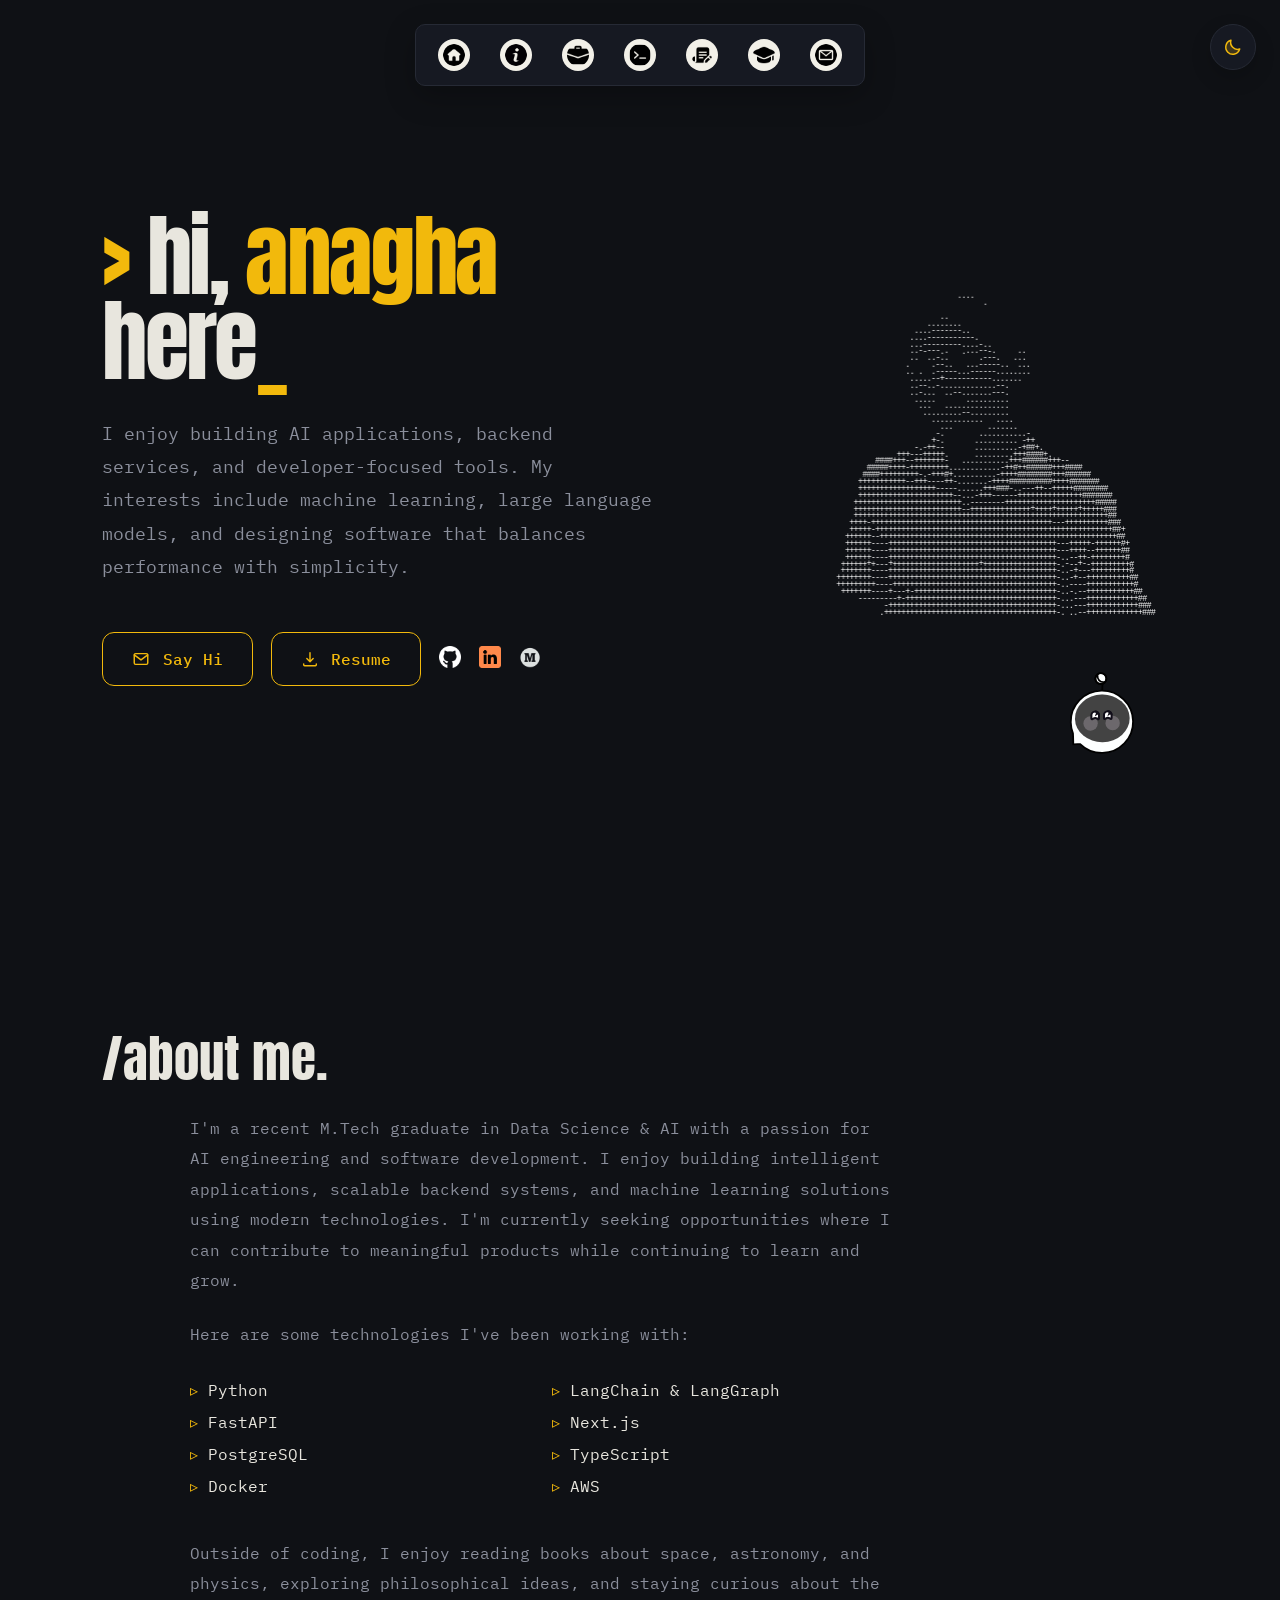
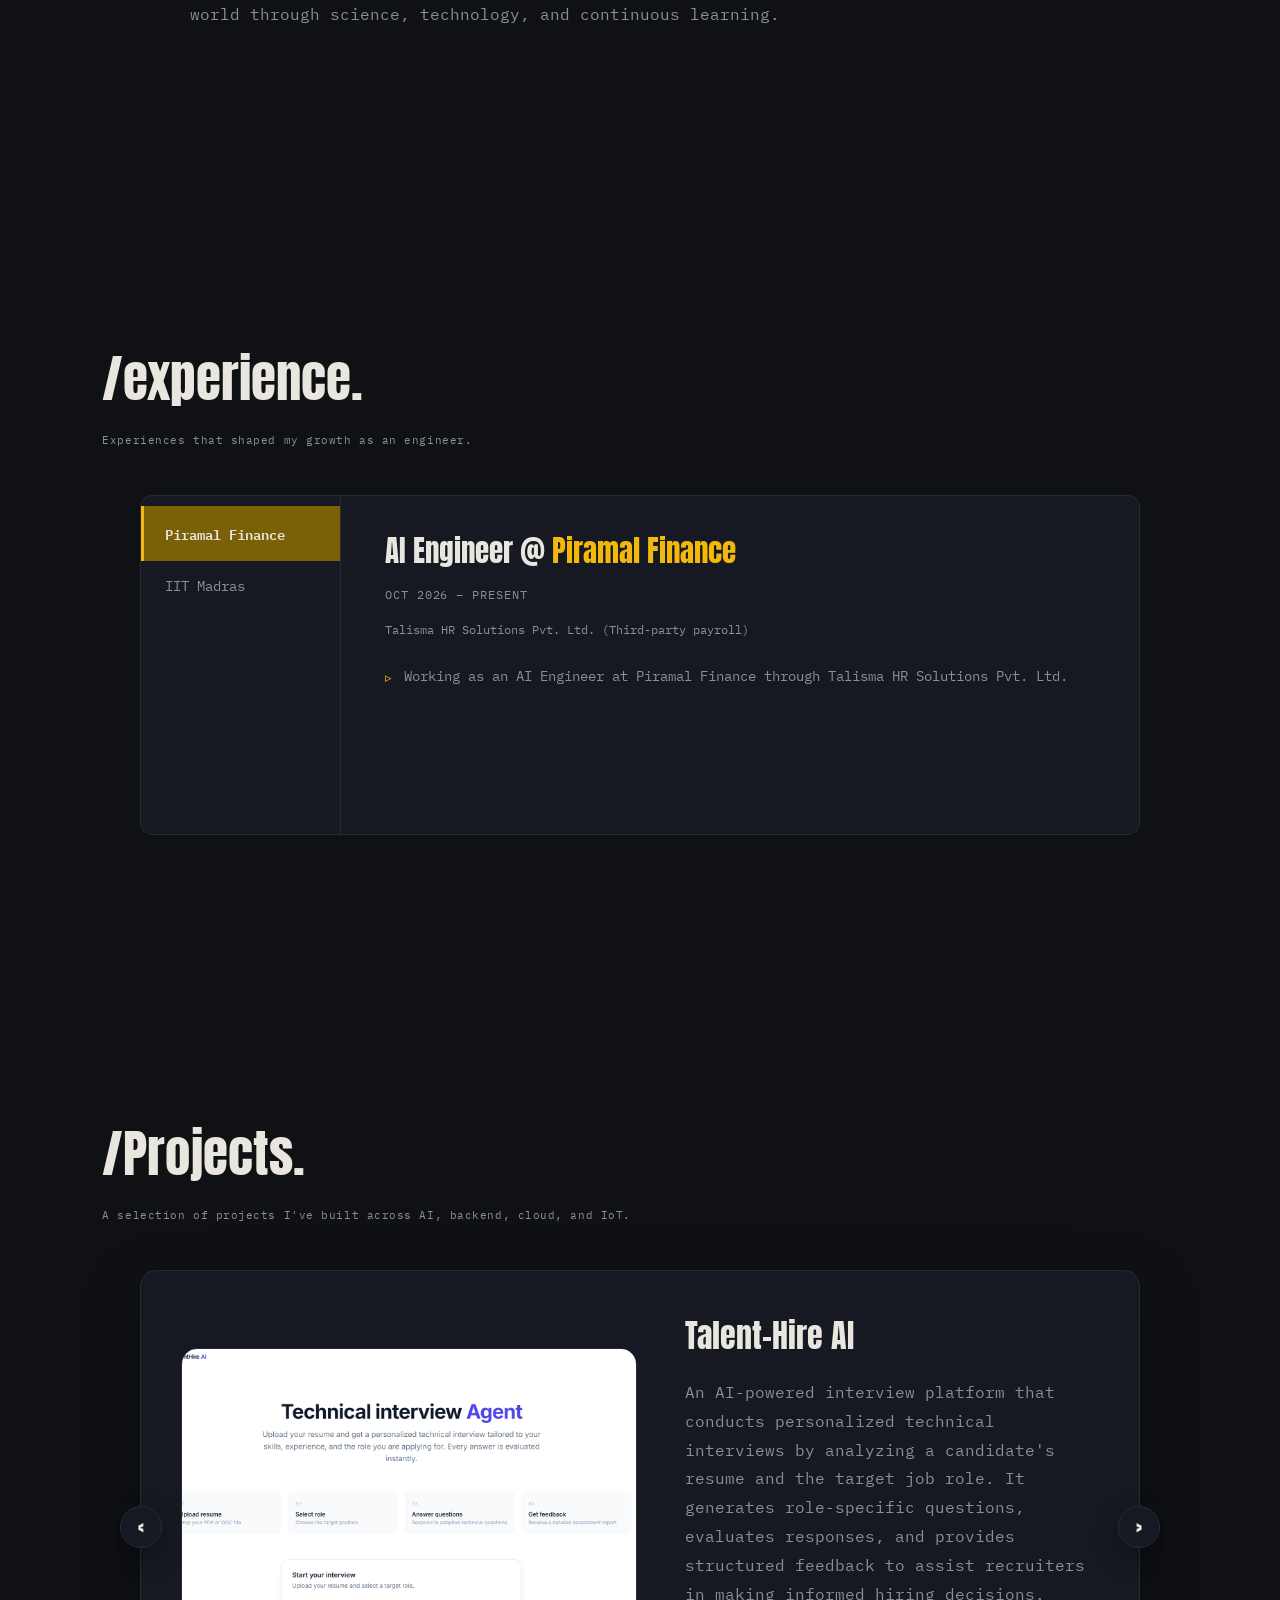
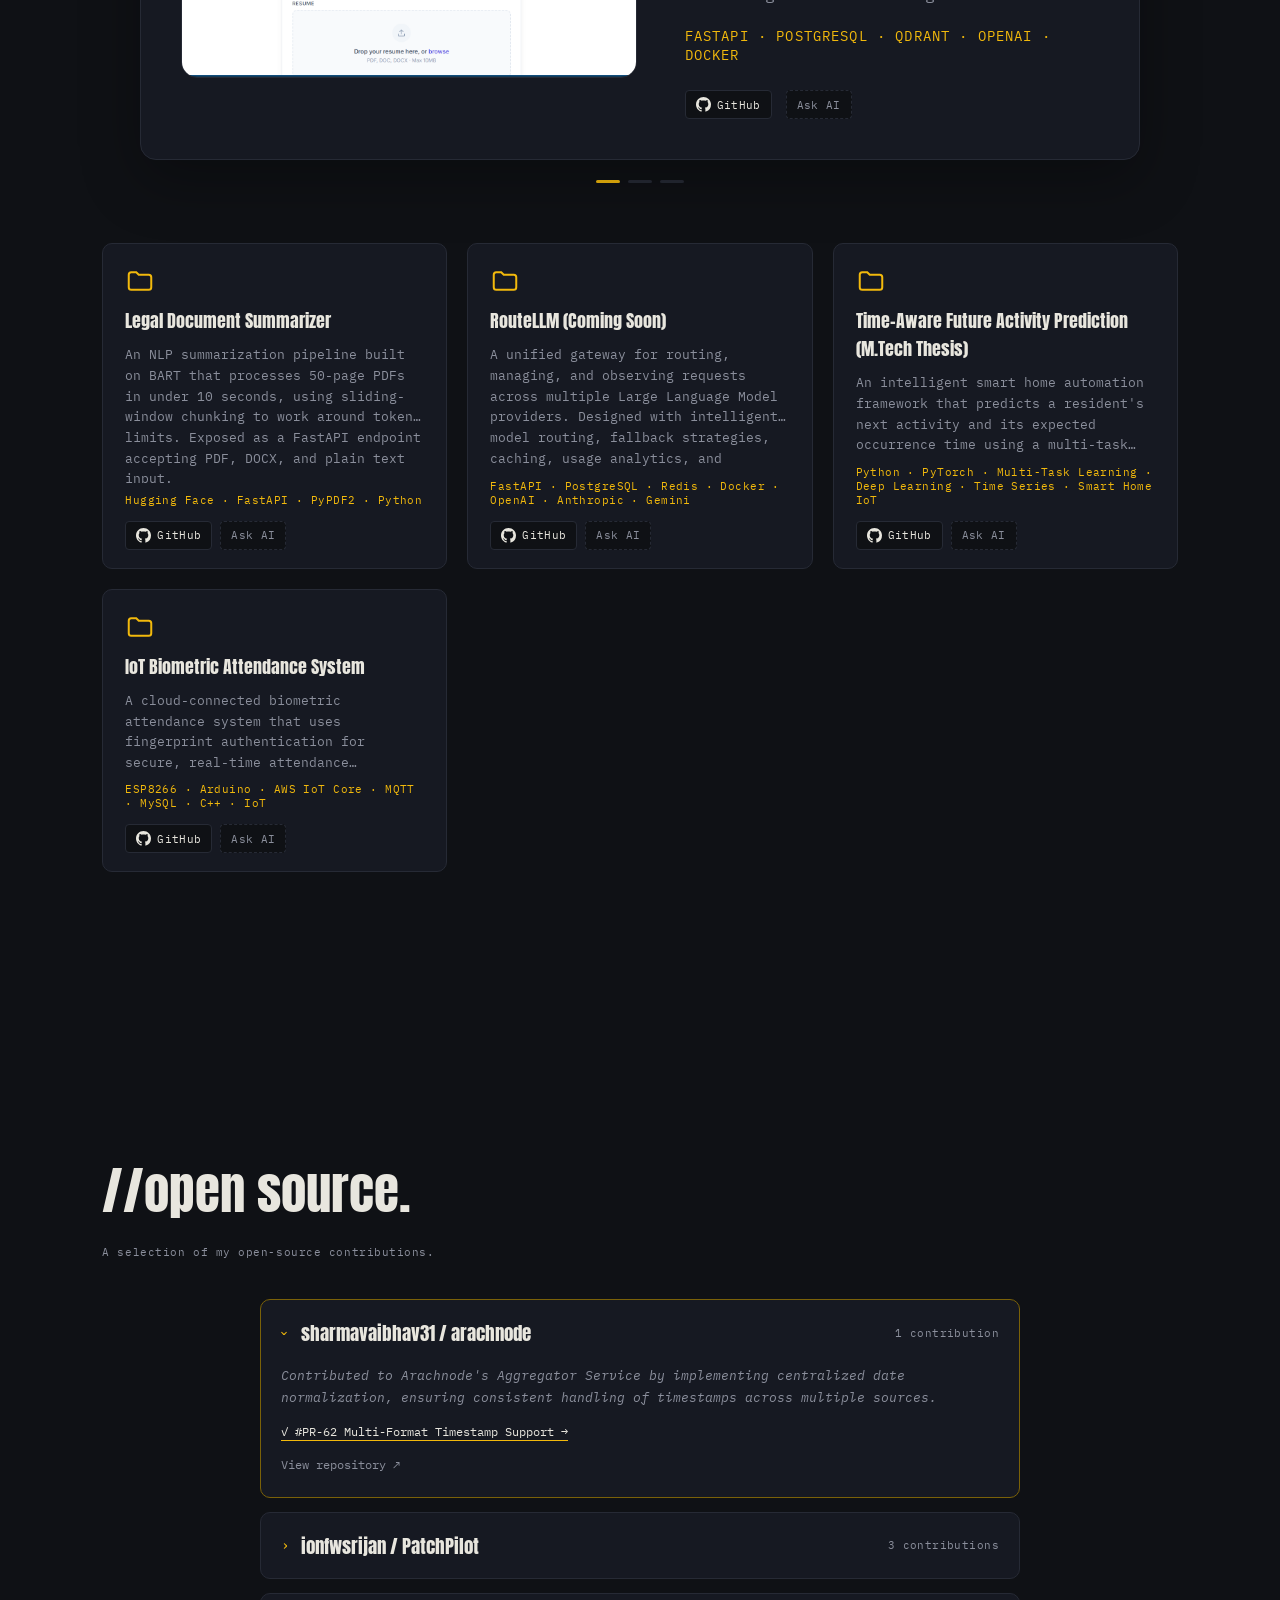
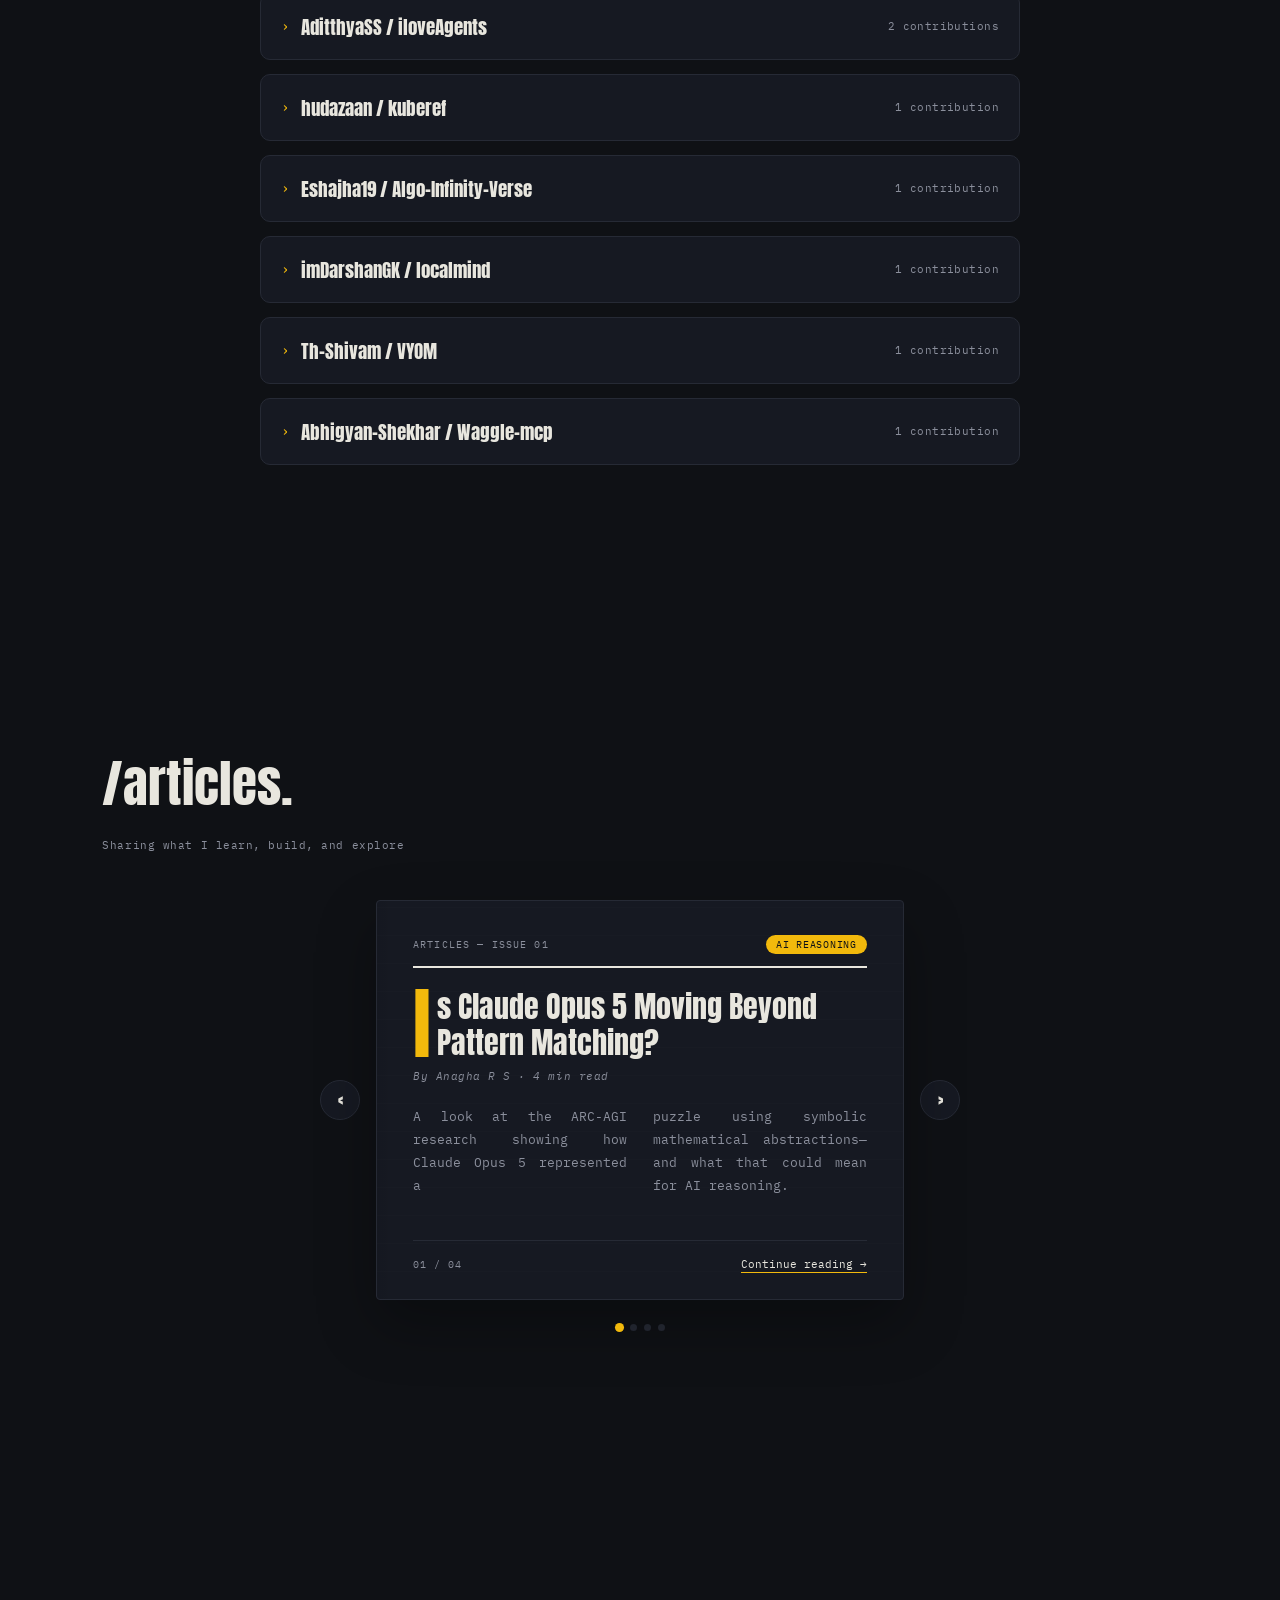
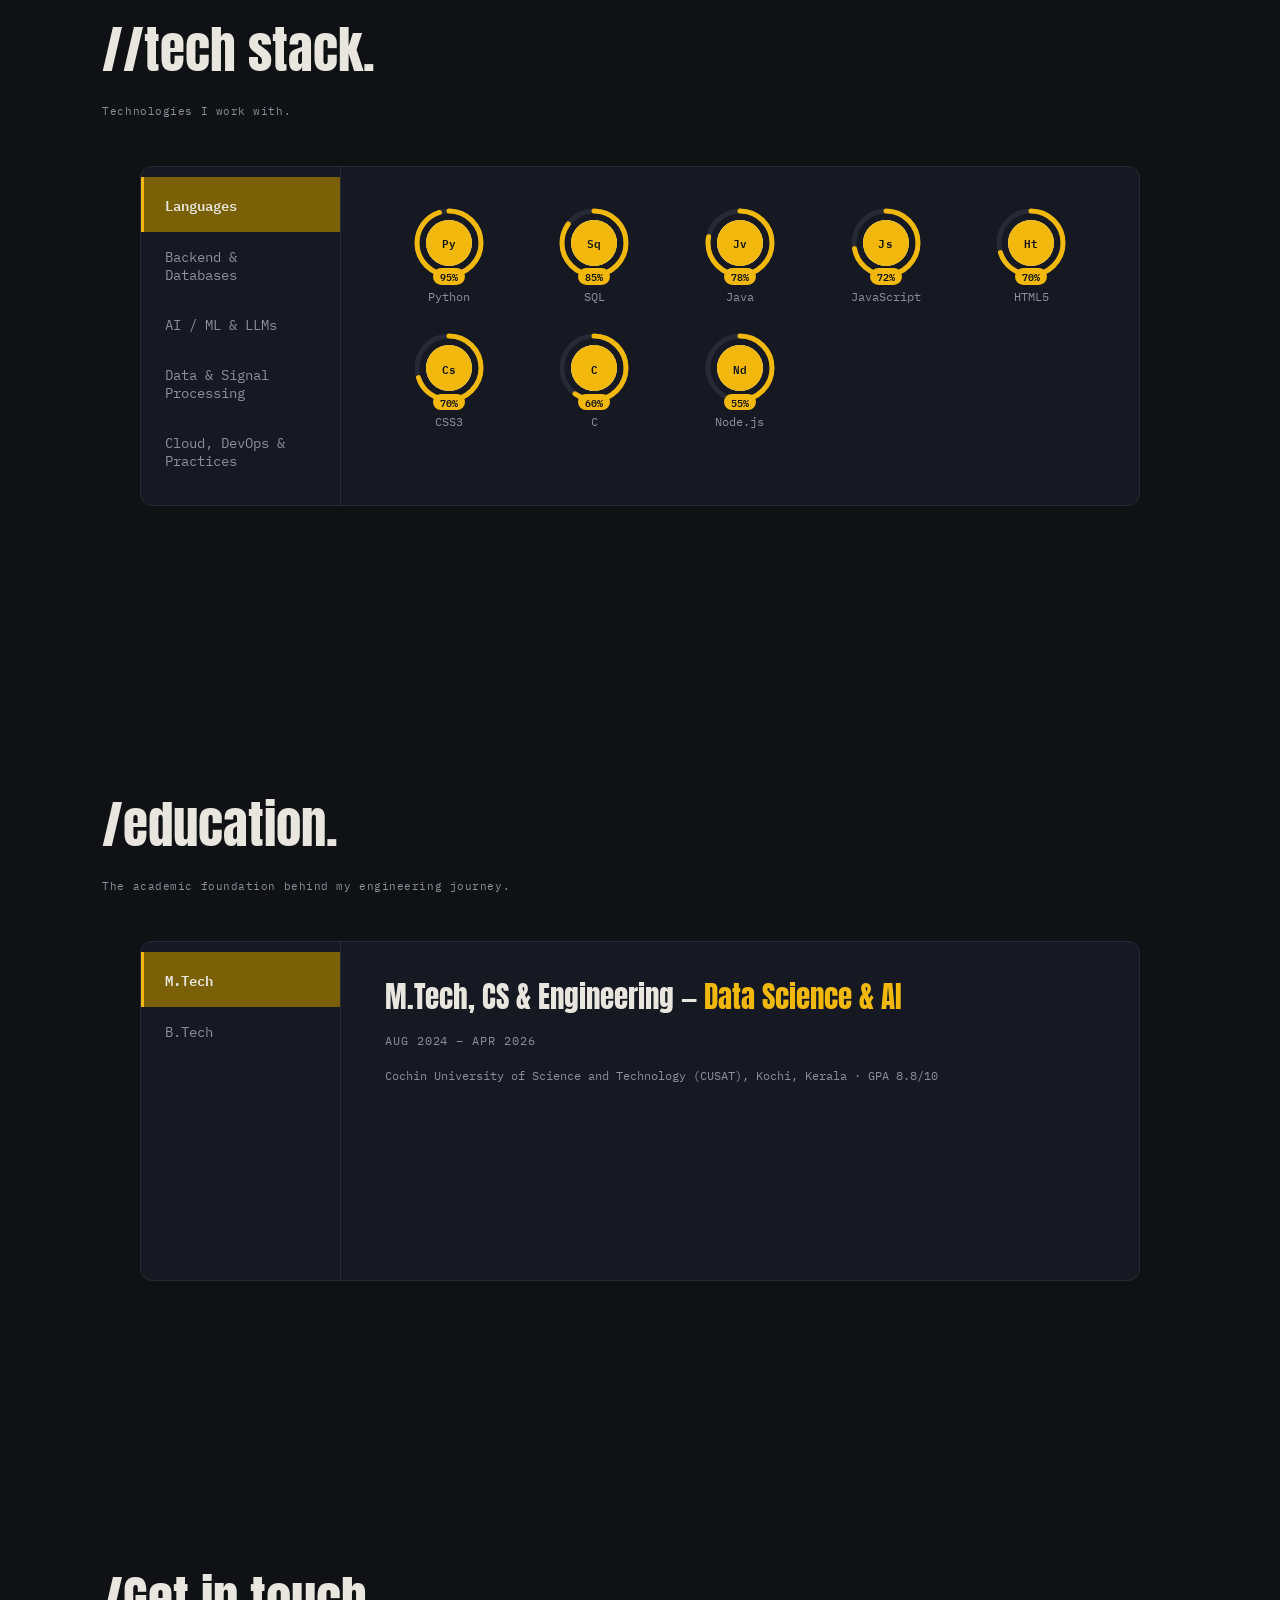
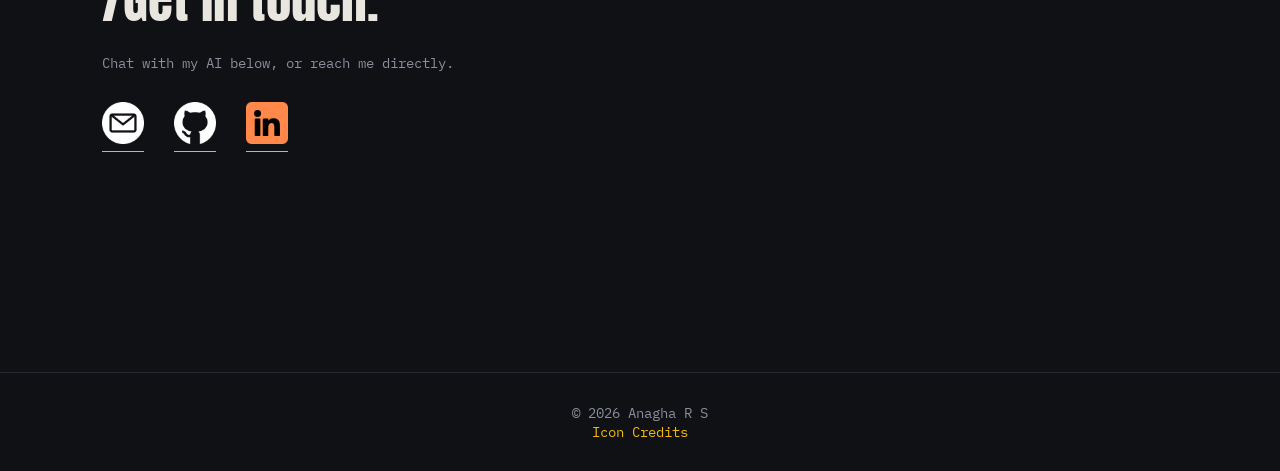
<file: index.html>
<!DOCTYPE html>
<html lang="en">
<head>
<meta charset="UTF-8">
<meta name="viewport" content="width=device-width, initial-scale=1.0">
<title>Anagha R S — Backend & AI/ML Engineer</title>
<link rel="preconnect" href="https://fonts.googleapis.com">
<link href="https://fonts.googleapis.com/css2?family=Anton&family=IBM+Plex+Mono:wght@400;500;600;700&display=swap" rel="stylesheet">
<link rel="stylesheet" href="style.css">
</head>
<body>

<!-- side nav -->
<nav class="side-nav" id="sideNav">
  <div class="nav-trigger"></div>
  <ul>
    <li><a href="#home" data-label="Home">01</a></li>
    <li><a href="#work" data-label="Work">02</a></li>
    <li><a href="#oss" data-label="Open Source">03</a></li>
    <li><a href="#articles" data-label="Articles">04</a></li>
    <li><a href="#stack" data-label="Stack">05</a></li>
    <li><a href="#contact" data-label="Contact">06</a></li>
  </ul>
</nav>

<!-- top center icon nav -->
<nav class="top-nav">
  <a href="#home" class="top-nav-item">
    <img src="assets/icons/home.png" alt="Home" />
  </a>
  <a href="#about" class="top-nav-item">
    <img src="assets/icons/information-button.png" alt="About" />
  </a>
  <a href="#experience" class="top-nav-item">
    <img src="assets/icons/suitcase.png" alt="Experience" />
  </a>
  <a href="#work" class="top-nav-item">
    <img src="assets/icons/terminal.png" alt="Works" />
  </a>
  <a href="#articles" class="top-nav-item">
    <img src="assets/icons/copywriting.png" alt="medium" />
  </a>
  <a href="#education" class="top-nav-item">
    <img src="assets/icons/graduation.png" alt="Education" />
  </a>
  <a href="#contact" class="top-nav-item">
    <img src="assets/icons/email.png" alt="Contact" />
  </a>
</nav>

<button id="themeToggle" aria-label="Toggle light and dark mode">
  <span class="theme-track">
    <svg class="theme-icon icon-sun" viewBox="0 0 24 24" fill="none">
      <circle cx="12" cy="12" r="4.5" stroke="currentColor" stroke-width="1.8"/>
      <path d="M12 2.5V5M12 19V21.5M4.2 4.2L6 6M18 18L19.8 19.8M2.5 12H5M19 12H21.5M4.2 19.8L6 18M18 6L19.8 4.2"
        stroke="currentColor" stroke-width="1.8" stroke-linecap="round"/>
    </svg>
    <svg class="theme-icon icon-moon" viewBox="0 0 24 24" fill="none">
      <path d="M20 14.5A8.5 8.5 0 019.5 4a8.5 8.5 0 1010.5 10.5z"
        stroke="currentColor" stroke-width="1.8" stroke-linejoin="round" fill="currentColor" fill-opacity="0.12"/>
    </svg>
  </span>
</button>

<main>

  <!-- HERO -->
  <section id="home" class="hero">
    <div class="hero-inner">
      <div class="hero-text">
        <h1 class="hero-title">
          <span class="hero-prompt">&gt;</span> hi, <span class="accent hero-name">anagha</span> here<span class="hero-blink">_</span>
        </h1>
        <p class="hero-sub">I enjoy building AI applications, backend services,
           and developer-focused tools. My interests include machine learning,
           large language models, and designing software that balances performance with simplicity.</p>

        <div class="hero-actions">
          <div class="hero-cta-group">
            <a href="mailto:anaghars11165@gmail.com" class="hero-cta">
              <svg viewBox="0 0 20 20" fill="none">
                <path d="M2.5 5.5L10 11L17.5 5.5" stroke="currentColor" stroke-width="1.6" stroke-linecap="round" stroke-linejoin="round"/>
                <rect x="2.5" y="4" width="15" height="12" rx="1.5" stroke="currentColor" stroke-width="1.6"/>
              </svg>
              Say Hi
            </a>

            <a href="assets/resume/Anagha__R__S.pdf" download class="hero-cta">
              <svg viewBox="0 0 20 20" fill="none">
                <path d="M10 3V13M10 13L6.5 9.5M10 13L13.5 9.5" stroke="currentColor" stroke-width="1.6" stroke-linecap="round" stroke-linejoin="round"/>
                <path d="M3 15.5V16.5C3 17.05 3.45 17.5 4 17.5H16C16.55 17.5 17 17.05 17 16.5V15.5" stroke="currentColor" stroke-width="1.6" stroke-linecap="round"/>
              </svg>
              Resume
            </a>
          </div>

          <div class="hero-icon-group">
            <a href="https://github.com/anahaaaa" class="hero-icon" target="_blank" aria-label="GitHub">
              <img src="assets/icons/github.png" alt="GitHub">
            </a>
            <a href="https://www.linkedin.com/in/anagha-r-285872370/" class="hero-icon" target="_blank" aria-label="LinkedIn">
              <img src="assets/icons/linkedin.png" alt="LinkedIn">
            </a>
            <a href="https://medium.com/@oneone11165" class="hero-icon" target="_blank" aria-label="Medium">
              <img src="assets/icons/article.png" alt="Medium">
            </a>
          </div>
        </div>
      </div>

      <div class="hero-portrait">
        <canvas id="asciiCanvas"></canvas>
      </div>
    </div>
  </section>

  <!-- ABOUT -->
  <section id="about" class="about">
    <h2 class="section-title">/about me.</h2>

    <div class="about-content">
      <div class="about-description">
        <p>
          I'm a recent M.Tech graduate in Data Science &amp; AI with a passion for AI engineering and software development. I enjoy building intelligent applications, scalable backend systems, and machine learning solutions using modern technologies. I'm currently seeking opportunities where I can contribute to meaningful products while continuing to learn and grow.
        </p>

        <p class="about-intro">Here are some technologies I've been working with:</p>

        <div class="tech-grid">
          <ul>
            <li>Python</li>
            <li>FastAPI</li>
            <li>PostgreSQL</li>
            <li>Docker</li>
          </ul>
          <ul>
            <li>LangChain &amp; LangGraph</li>
            <li>Next.js</li>
            <li>TypeScript</li>
            <li>AWS</li>
          </ul>
        </div>

        <p>
          Outside of coding, I enjoy reading books about space, astronomy, and physics,
          exploring philosophical ideas, and staying curious about the world through
          science, technology, and continuous learning.
        </p>
      </div>
    </div>
  </section>

  <!-- EXPERIENCE -->
  <section id="experience" class="experience">
    <h2 class="section-title">/experience.</h2>
    <p class="work-hint">Experiences that shaped my growth as an engineer.</p>

    <div class="tab-panel" id="expPanel">
      <div class="tab-list" id="expTabList"></div>
      <div class="tab-detail" id="expDetail"></div>
    </div>
  </section>

  <!-- WORK -->
  <section id="work" class="work">
    <h2 class="section-title">/Projects.</h2>
    <p class="work-hint">A selection of projects I've built across AI, backend, cloud, and IoT.</p>

    <!-- Featured carousel: projects that HAVE a screenshot/video -->
    <div class="feature-outer" id="featureOuter">
      <button class="feature-arrow prev" id="featPrev" aria-label="Previous featured project">‹</button>
      <button class="feature-arrow next" id="featNext" aria-label="Next featured project">›</button>
      <div class="feature-card" id="featureCard"></div>
      <div class="feature-dots" id="featureDots"></div>
    </div>

    <!-- Compact grid: projects with NO screenshot/video yet -->
    <div class="proj-grid" id="projGrid"></div>
  </section>

  <!-- OSS / DIFF VIEWER -->
  <section id="oss" class="oss">
    <h2 class="section-title">//open source.</h2>
    <p class="oss-hint">A selection of my open-source contributions.</p>
    <div class="diff-list" id="diffList"></div>
  </section>

  <!-- ARTICLES -->
  <section id="articles" class="articles">
    <h2 class="section-title">/articles.</h2>
    <p class="work-hint">Sharing what I learn, build, and explore</p>

    <div class="paper-wrap" id="paperWrap">
      <button class="paper-arrow prev" id="paperPrev" aria-label="Previous article">‹</button>
      <div class="paper-stage" id="paperStage"></div>
      <button class="paper-arrow next" id="paperNext" aria-label="Next article">›</button>
    </div>

    <div class="paper-dots" id="paperDots"></div>
  </section>

  <!-- STACK -->
  <section id="stack" class="stack">
    <h2 class="section-title">//tech stack.</h2>
    <p class="work-hint">Technologies I work with.</p>

    <div class="tab-panel" id="stackPanel">
      <div class="tab-list" id="stackTabList"></div>
      <div class="tab-detail" id="stackDetail"></div>
    </div>
  </section>

  <!-- EDUCATION -->
  <section id="education" class="education">
    <h2 class="section-title">/education.</h2>
    <p class="work-hint">The academic foundation behind my engineering journey.</p>

    <div class="tab-panel" id="eduPanel">
      <div class="tab-list" id="eduTabList"></div>
      <div class="tab-detail" id="eduDetail"></div>
    </div>
  </section>

  <!-- CONTACT -->
  <section id="contact" class="contact">
    <h2 class="section-title">/Get in touch.</h2>
    <p class="contact-line">Chat with my AI below, or reach me directly.</p>
    <div class="contact-links">
      <a href="mailto:anaghars11165@gmail.com"><img src="assets/icons/email.png"></a>
      <a href="https://github.com/anahaaaa" target="_blank" rel="noopener"><img src="assets/icons/github.png"></a>
      <a href="#"><img src="assets/icons/linkedin.png"></a>
    </div>
  </section>

</main>

<!-- CHATBOT (conversational) -->
<div id="botLauncherWrap" class="bot-launcher-wrap">
  <span class="bot-tooltip">chat with my AI</span>
  <div id="botLauncher" class="bot-launcher" aria-label="Open chat">
    <img src="assets/icons/final.svg" alt="Open chat" onerror="this.style.display='none'; this.parentElement.classList.add('fallback');" />
  </div>
</div>

<div id="botTerminal" class="bot-terminal hidden">
  <div class="bot-header">
    <div class="bot-header-id">
      <span class="bot-avatar">
        <img src="assets/icons/avatar.png" alt="Avatar">
      </span>
      <div class="bot-header-text">
        <span class="bot-title">Anagha's AI</span>
        <span class="bot-status"><i></i>online</span>
      </div>
    </div>
    <div class="bot-header-actions">
      <button id="botHelp" aria-label="Help">?</button>
      <button id="botClose" aria-label="Close chat">×</button>
    </div>
  </div>

  <div class="bot-output" id="botOutput"></div>
  <div class="bot-chips" id="botChips"></div>

  <div class="bot-input-line">
    <input type="text" id="botInput" autocomplete="off" placeholder="Ask me about a project…" />
    <button id="botSend" aria-label="Send message">
      <svg viewBox="0 0 20 20" width="16" height="16" fill="none">
        <path d="M2.5 10L17.5 3L13 17.5L9.5 11.5L2.5 10Z" stroke="currentColor" stroke-width="1.6" stroke-linejoin="round"/>
      </svg>
    </button>
  </div>
</div>

<script src="script.js"></script>

<footer class="site-footer">
  <p>© 2026 Anagha R S</p>
  <p><a href="credits.html">Icon Credits</a></p>
</footer>

</body>
</html>
</file>
<file: style.css>
:root {
  --bg: #0f1115;          /* slate black */
  --bg-elevated: #161922;
  --ink: #e8e6de;
  --ink-dim: #8b8f9c;
  --accent: #f2b90c;       /* amber/yellow */
  --accent-dim: #7a6108;
  --line: #262a35;
  --mono: 'IBM Plex Mono', monospace;
  --display: 'Anton', sans-serif;
}

[data-theme="light"] {
  --bg: #f2f0e8;
  --bg-elevated: #ffffff;
  --ink: #14151a;
  --ink-dim: #5b5e68;
  --accent: #b8860b;
  --accent-dim: #e8d9a8;
  --line: #d8d5c8;
}

* { margin: 0; padding: 0; box-sizing: border-box; }

html { scroll-behavior: smooth; overflow-x: hidden; }

body {
  background: var(--bg);
  color: var(--ink);
  font-family: var(--mono);
  overflow-x: hidden;
  max-width: 100vw;
  transition: background 0.4s ease, color 0.4s ease;
  cursor: url('assets/icons/cursor1.png') 4 4, auto;
}

body a, body button, body .card-link {
  cursor: url('assets/icons/cursor1.png') 4 4, auto;
}

main { position: relative; z-index: 1; }

/* ---------- SIDE NAV ---------- */
.side-nav {
  position: fixed;
  top: 0; left: 0;
  height: 100vh;
  width: 16px;
  z-index: 50;
  display: flex;
  align-items: center;
}

.side-nav ul {
  list-style: none;
  transform: translateX(-70px);
  transition: transform 0.35s cubic-bezier(.4,0,.2,1);
  padding-left: 16px;
}

.side-nav:hover ul { transform: translateX(0); }

.side-nav li { margin: 18px 0; }

.side-nav a {
  color: var(--ink-dim);
  text-decoration: none;
  font-size: 12px;
  letter-spacing: 0.15em;
  display: flex;
  align-items: center;
  gap: 10px;
  transition: color 0.25s ease;
}

.side-nav a::before {
  content: '';
  width: 14px;
  height: 1px;
  background: var(--ink-dim);
  transition: all 0.25s ease;
}

.side-nav a:hover { color: var(--accent); }
.side-nav a:hover::before { background: var(--accent); width: 22px; }

.side-nav a::after {
  content: attr(data-label);
  font-size: 10px;
  opacity: 0;
  transition: opacity 0.25s ease;
}
.side-nav a:hover::after { opacity: 1; }

/* ---------- TOP CENTER ICON NAV ---------- */
.top-nav {
  position: fixed;
  top: calc(24px + env(safe-area-inset-top));
  left: 50%;
  transform: translateX(-50%) translateZ(0);
  will-change: transform;
  z-index: 90;
  display: flex;
  gap: 6px;
  background: var(--bg-elevated);
  border: 1px solid var(--line);
  border-radius: 10px;
  padding: 8px 10px;
  box-shadow: 0 10px 30px rgba(0,0,0,0.25);
  max-width: calc(100vw - 24px);
  overflow-x: auto;
  -webkit-overflow-scrolling: touch;
  scrollbar-width: none;
}
.top-nav::-webkit-scrollbar { display: none; }

.top-nav-item {
  display: flex;
  flex-direction: column;
  align-items: center;
  gap: 4px;
  text-decoration: none;
  padding: 6px 12px;
  border-radius: 6px;
  transition: background 0.25s ease;
}

.top-nav-item:hover { background: var(--accent-dim); }

.top-nav-item img {
  width: 22px;
  height: 22px;
  object-fit: contain;
  background: #f2f0e8;
  border-radius: 50%;
  padding: 5px;
  box-sizing: content-box;
}

[data-theme="light"] .top-nav-item img {
  background: transparent;
  padding: 0;
}

.top-nav-item span {
  font-size: 9px;
  letter-spacing: 0.08em;
  text-transform: uppercase;
  color: var(--ink-dim);
}

.top-nav-item:hover span { color: var(--accent); }

@media (max-width: 700px) {
  .top-nav { gap: 0; padding: 6px 6px; }
  .top-nav-item { padding: 5px 7px; }
  .top-nav-item span { display: none; }
}

/* ---------- THEME TOGGLE ---------- */
#themeToggle {
  position: fixed;
  top: 24px; right: 24px;
  z-index: 70;
  width: 46px; height: 46px;
  border-radius: 50%;
  border: 1px solid var(--line);
  background: var(--bg-elevated);
  cursor: pointer;
  padding: 0;
  display: flex;
  align-items: center;
  justify-content: center;
  box-shadow: 0 8px 20px rgba(0,0,0,0.18);
  transition: border-color 0.25s ease, transform 0.2s ease, box-shadow 0.25s ease, background 0.3s ease;
}
#themeToggle:hover {
  border-color: var(--accent);
  transform: translateY(-2px);
  box-shadow: 0 12px 26px rgba(0,0,0,0.24);
}
#themeToggle:active { transform: translateY(0) scale(0.92); }

.theme-track {
  position: relative;
  display: flex;
  align-items: center;
  justify-content: center;
  width: 100%;
  height: 100%;
}

.theme-icon {
  position: absolute;
  top: 50%; left: 50%;
  width: 20px; height: 20px;
  color: var(--accent);
  transition: opacity 0.3s ease, transform 0.45s cubic-bezier(.34,1.56,.64,1);
}

.icon-moon {
  transform: translate(-50%, -50%) rotate(0deg) scale(1);
  opacity: 1;
}
.icon-sun {
  transform: translate(-50%, -50%) rotate(-70deg) scale(0.4);
  opacity: 0;
}

[data-theme="light"] .icon-moon {
  transform: translate(-50%, -50%) rotate(70deg) scale(0.4);
  opacity: 0;
}
[data-theme="light"] .icon-sun {
  transform: translate(-50%, -50%) rotate(0deg) scale(1);
  opacity: 1;
}

.icon-moon path { fill: var(--accent); fill-opacity: 0.18; }

@media (max-width: 700px) {
  #themeToggle {
    width: 42px; height: 42px;
    top: auto;
    right: auto;
    bottom: max(20px, env(safe-area-inset-bottom));
    left: 16px;
  }
  .theme-icon { width: 18px; height: 18px; }
}

@media (prefers-reduced-motion: reduce) {
  .theme-icon { transition: opacity 0.2s ease; }
}

/* ---------- HERO ---------- */
.hero {
  position: relative;
  width: 100%;
  min-height: 100vh;
  overflow: hidden;
  background: var(--bg);
  display: flex;
  align-items: center;
  padding: 0 8vw;
}

.hero-inner {
  width: 100%;
  max-width: 1280px;
  margin: 0 auto;
  display: flex;
  align-items: center;
  justify-content: space-between;
  gap: 48px;
}

.hero-text {
  position: relative;
  z-index: 2;
  flex: 1 1 580px;
  max-width: 620px;
}

.hero-name { color: var(--accent); font-weight: 400; }
.hero-prompt, .hero-blink { color: var(--accent); }

.hero-portrait {
  position: relative;
  z-index: 1;
  flex: 1 1 45%;
  max-width: 640px;
  overflow: hidden;
  height: 70dvh;
  min-height: 420px;
}

#asciiCanvas { display: block; width: 100%; height: 100%; }

.hero-title .accent { color: var(--accent); }

.hero-title {
  font-family: var(--display);
  font-weight: 400;
  font-size: clamp(3.2rem, 7vw, 5.6rem);
  line-height: .95;
  letter-spacing: -.03em;
  color: var(--ink);
}

.hero-sub {
  margin-top: 2rem;
  max-width: 580px;
  font-size: 1.10rem;
  line-height: 1.9;
  color: var(--ink-dim);
}

.hero-actions {
  display: flex;
  align-items: center;
  gap: 18px;
  margin-top: 3rem;
  flex-wrap: wrap;
}

.hero-cta {
  display: flex;
  align-items: center;
  gap: .8rem;
  padding: 1rem 1.8rem;
  border: 1px solid var(--accent);
  border-radius: 12px;
  color: var(--accent);
  background: transparent;
  text-decoration: none;
  font-weight: 500;
  transition: background .25s, color .25s, transform .25s, border-color .25s;
}
.hero-cta svg { width: 18px; height: 18px; }
.hero-cta:hover { background: var(--accent); color: var(--bg); transform: translateY(-2px); }

.hero-icon img { width: 22px; height: 22px; object-fit: contain; transition: transform .25s; }
[data-theme="dark"] .hero-icon img { filter: invert(1); }
.hero-icon:hover { color: var(--accent); border-color: var(--accent); transform: translateY(-3px); }

@media (max-width: 1100px) {
  .hero-portrait { flex-basis: 38%; height: 60dvh; min-height: 360px; }
}

@media (max-width: 900px) {
  .hero { min-height: auto; padding: 110px 6vw 50px; }
  .hero-inner { flex-direction: column; align-items: stretch; gap: 20px; text-align: center; }
  .hero-portrait {
    order: 1; width: 100%; max-width: 100%;
    height: 38dvh; min-height: 240px;
  }
  .hero-text { order: 2; max-width: 100%; text-align: left; }
  .hero-title { font-size: clamp(2.2rem, 11vw, 4rem); }
  .hero-sub { font-size: 13px; margin-top: 18px; max-width: 100%; margin-inline: auto; }
  .hero-actions { justify-content: center; }
}

@media (max-width: 480px) {
  .hero { padding: 96px 6vw 40px; }
  .hero-portrait { height: 30dvh; min-height: 200px; }
  .hero-title { font-size: clamp(1.9rem, 12vw, 3rem); }
  .hero-sub { max-width: 100%; font-size: 12.5px; }
}

.hero-actions {
  display: flex;
  align-items: center;
  gap: 18px;
  margin-top: 3rem;
  flex-wrap: wrap;
}

.hero-cta-group {
  display: flex;
  align-items: center;
  gap: 18px;
  flex-wrap: wrap;
}

.hero-icon-group {
  display: flex;
  align-items: center;
  gap: 18px;
}

@media (max-width: 900px) {
  .hero-actions { justify-content: center; }
  .hero-cta-group,
  .hero-icon-group { justify-content: center; width: 100%; }
}

/* ---------- SECTIONS ---------- */
section { padding: 140px 8vw; }

section > * {
  max-width: 1100px;
  margin-left: auto;
  margin-right: auto;
}

.section-title {
  font-family: var(--display);
  font-weight: 400;
  font-size: clamp(2rem, 5vw, 3.2rem);
  margin-bottom: 16px;
  color: var(--ink);
}

/* ---------- WORK ---------- */
.work-hint {
  font-size: 11px;
  letter-spacing: 0.05em;
  color: var(--ink-dim);
  margin-bottom: 48px;
}

/* ---------- FEATURED CAROUSEL (projects WITH media) ---------- */
.feature-outer {
  position: relative;
  max-width: 1000px;
  margin: 0 auto 60px;
}

.feature-card {
  position: relative;
  min-height: 360px;
  border-radius: 16px;
  overflow: hidden;
  border: 1px solid var(--line);
  background: var(--bg-elevated);
  display: flex;
  align-items: center;
  padding: 40px;
  box-shadow: 0 20px 60px rgba(0,0,0,0.3);
  transition: opacity 0.35s ease, transform 0.3s cubic-bezier(.22,1,.36,1), box-shadow 0.3s ease;
}
.feature-card:hover {
  transform: translateY(-6px) scale(1.015);
  box-shadow: 0 30px 80px rgba(0,0,0,0.4);
}
.feature-card.feature-fade { opacity: 0; }

.feature-layout {
  width: 100%;
  display: grid;
  grid-template-columns: 1.1fr 1fr;
  gap: 48px;
  align-items: center;
}

.feature-left { width: 100%; }

.feature-image {
  position: relative;
  overflow: hidden;
  border-radius: 16px;
  cursor: pointer;
}
.feature-image img, .feature-image video {
  width: 100%;
  height: 330px;
  object-fit: cover;
  border-radius: 16px;
  border: 1px solid var(--line);
  transition: transform .45s ease, filter .45s ease;
}
.feature-image::after {
  content: "";
  position: absolute;
  inset: 0;
  background: rgba(0,0,0,.45);
  opacity: 0;
  transition: .35s;
}
.feature-image:hover img, .feature-image:hover video { transform: scale(1.05); filter: blur(2px); }
.feature-image:hover::after { opacity: 1; }

.live-demo-btn {
  position: absolute;
  top: 50%; left: 50%;
  transform: translate(-50%,-50%) scale(.8);
  display: flex;
  align-items: center;
  gap: 10px;
  padding: 14px 22px;
  border-radius: 999px;
  background: white;
  color: #111;
  text-decoration: none;
  font-weight: 600;
  opacity: 0;
  z-index: 5;
  transition: .35s;
}
.live-demo-btn svg { width: 18px; height: 18px; }
.feature-image:hover .live-demo-btn { opacity: 1; transform: translate(-50%,-50%) scale(1); }
.live-demo-btn:hover { background: var(--accent); color: var(--bg); }

.feature-right {
  display: flex;
  flex-direction: column;
  align-items: flex-start;
  gap: 18px;
}

.feature-card-title {
  font-family: var(--display);
  font-weight: 400;
  font-size: 2rem;
  margin: 0;
  color: var(--ink);
}

.feature-card-desc { color: var(--ink-dim); line-height: 1.8; }

.feature-card-tech {
  color: var(--accent);
  font-size: .9rem;
  text-transform: uppercase;
  letter-spacing: .08em;
}

.feature-card-links { display: flex; gap: 14px; margin-top: 8px; }
.feature-card-links .card-link { background: var(--bg); }

.feature-arrow {
  position: absolute;
  top: 50%;
  transform: translateY(-50%);
  z-index: 5;
  width: 42px; height: 42px;
  border-radius: 50%;
  border: 1px solid var(--line);
  background: var(--bg-elevated);
  color: var(--ink);
  font-family: var(--display);
  font-size: 20px;
  display: flex;
  align-items: center;
  justify-content: center;
  cursor: pointer;
  box-shadow: 0 10px 24px rgba(0,0,0,0.3);
  transition: background 0.2s ease, color 0.2s ease, border-color 0.2s ease, transform 0.2s ease;
}
.feature-arrow:hover { background: var(--accent); color: var(--bg); border-color: var(--accent); }
.feature-arrow:active { transform: translateY(-50%) scale(0.92); }
.feature-arrow.prev { left: -20px; }
.feature-arrow.next { right: -20px; }

.feature-dots { display: flex; justify-content: center; gap: 8px; margin-top: 20px; }
.feature-dot { width: 24px; height: 3px; border-radius: 2px; background: var(--line); cursor: pointer; transition: background 0.25s ease; }
.feature-dot.active { background: var(--accent); }

@media (max-width: 900px) {
  .feature-layout { grid-template-columns: 1fr; }
  .feature-image img, .feature-image video { height: 220px; }
}

@media (max-width: 700px) {
  .feature-card { padding: 32px 24px; min-height: 300px; }
  .feature-arrow { width: 34px; height: 34px; font-size: 16px; }
  .feature-arrow.prev { left: -6px; }
  .feature-arrow.next { right: -6px; }
}

/* ---------- PROJ GRID (projects WITHOUT media) ---------- */
.proj-grid {
  display: grid;
  grid-template-columns: repeat(auto-fit, minmax(260px, 1fr));
  gap: 20px;
  max-width: 1100px;
  margin: 0 auto;
}

.proj-grid-card {
  border: 1px solid var(--line);
  background: var(--bg-elevated);
  border-radius: 10px;
  padding: 22px 22px 18px;
  display: flex;
  flex-direction: column;
  gap: 10px;
  height: 100%;
  min-height: 280px;
  transition: transform 0.25s ease, border-color 0.25s ease, box-shadow 0.25s ease;
}
.proj-grid-card:hover {
  transform: translateY(-4px);
  border-color: var(--accent-dim);
  box-shadow: 0 16px 40px rgba(0,0,0,0.25);
}

.proj-grid-top { display: flex; align-items: center; justify-content: space-between; }
.proj-grid-icon { width: 30px; height: 30px; color: var(--accent); }

.proj-grid-card h3 {
  font-family: var(--display);
  font-weight: 400;
  font-size: 1.15rem;
  color: var(--ink);
  display: -webkit-box;
  -webkit-line-clamp: 2;
  line-clamp: 2;
  -webkit-box-orient: vertical;
  overflow: hidden;
}

.proj-grid-desc {
  font-size: 12.5px;
  line-height: 1.65;
  color: var(--ink-dim);
  flex: 1;
  display: -webkit-box;
  -webkit-line-clamp: 4;
  line-clamp: 4;
  -webkit-box-orient: vertical;
  overflow: hidden;
}

.proj-grid-tech { font-size: 10.5px; color: var(--accent); letter-spacing: 0.04em; }

.proj-grid-links {
  display: flex;
  flex-wrap: wrap;
  gap: 8px;
  margin-top: auto;
  padding-top: 4px;
}

/*  OSS CONTRIBUTIONS (accordion)  */
.oss-hint { font-size: 11px; letter-spacing: 0.05em; color: var(--ink-dim); margin-bottom: 40px; }

.diff-list {
  display: flex;
  flex-direction: column;
  gap: 14px;
  max-width: 760px;
  margin: 0 auto;
}

.diff-repo {
  border: 1px solid var(--line);
  border-radius: 10px;
  background: var(--bg-elevated);
  overflow: hidden;
  transition: border-color 0.25s ease;
}
.diff-repo.open { border-color: var(--accent-dim); }

.diff-repo-toggle {
  width: 100%;
  display: flex;
  align-items: center;
  gap: 12px;
  padding: 18px 20px;
  background: none;
  border: none;
  cursor: pointer;
  text-align: left;
  font-family: var(--mono);
}

.diff-repo-caret {
  color: var(--accent);
  font-size: 14px;
  flex-shrink: 0;
  transition: transform 0.25s ease;
}
.diff-repo.open .diff-repo-caret { transform: rotate(90deg); }

.diff-repo-name {
  font-family: var(--display);
  font-weight: 400;
  font-size: 1.2rem;
  color: var(--ink);
}

.diff-repo-count {
  margin-left: auto;
  font-size: 10.5px;
  color: var(--ink-dim);
  letter-spacing: 0.04em;
  white-space: nowrap;
}

.diff-repo-body {
  max-height: 0;
  opacity: 0;
  overflow: hidden;
  transition: max-height 0.45s cubic-bezier(.22,1,.36,1), opacity 0.3s ease;
}
.diff-repo.open .diff-repo-body { max-height: 900px; opacity: 1; }

.diff-repo-inner { padding: 0 20px 24px; }

.diff-context {
  font-size: 13px;
  line-height: 1.7;
  color: var(--ink-dim);
  font-style: italic;
  margin-bottom: 14px;
}

.diff-pr-links {
  display: flex;
  flex-direction: column;
  gap: 8px;
  margin-bottom: 12px;
}

.diff-pr-link {
  display: inline-block;
  font-size: 11.5px;
  color: var(--ink);
  text-decoration: none;
  border-bottom: 1px solid var(--accent);
  padding-bottom: 1px;
  width: fit-content;
  transition: color 0.25s ease;
}
.diff-pr-link:hover { color: var(--accent); }
.diff-pr-link.is-issue { color: var(--ink-dim); border-bottom-color: var(--ink-dim); }

.diff-repo-external {
  display: inline-block;
  font-size: 11.5px;
  color: var(--ink-dim);
  text-decoration: none;
  transition: color 0.25s ease;
}
.diff-repo-external:hover { color: var(--accent); }

@media (prefers-reduced-motion: reduce) {
  .diff-repo-body { transition: none; }
  .diff-repo-caret { transition: none; }
}

@media (max-width: 700px) {
  .diff-repo-name { font-size: 1.05rem; }
  .diff-repo-toggle { padding: 15px 16px; gap: 10px; }
  .diff-repo-inner { padding: 0 16px 20px; }
}
/* ---------- ABOUT ---------- */
.about { min-height: 100vh; padding: 120px 8vw; }
.about-content { max-width: 900px; margin: 0 auto; }
.about-description { max-width: 700px; }
.about-description p { margin-bottom: 24px; line-height: 1.9; color: var(--ink-dim); }

.tech-grid {
  display: grid;
  grid-template-columns: repeat(2, minmax(180px,1fr));
  gap: 24px;
  margin: 30px 0;
}
.tech-grid ul { list-style: none; padding: 0; margin: 0; }
.tech-grid li { position: relative; padding-left: 18px; margin-bottom: 12px; }
.tech-grid li::before { content: "▹"; position: absolute; left: 0; color: var(--accent); }

/* ---------- ARTICLES: PAPER PAGE TURNER ---------- */
.paper-wrap {
  position: relative;
  max-width: 640px;
  margin: 0 auto;
  display: flex;
  align-items: center;
  gap: 16px;
}

.paper-stage {
  position: relative;
  flex: 1;
  height: 400px;
  perspective: 1400px;
  overflow: visible;
}

.paper-page {
  position: absolute;
  inset: 0;
  width: 100%;
  height: 100%;
  background: var(--bg-elevated);
  border: 1px solid var(--line);
  border-radius: 4px;
  padding: 34px 36px 26px;
  box-shadow: 0 24px 60px rgba(0,0,0,0.3);
  transform-style: preserve-3d;
  cursor: grab;
  overflow: hidden;               /* was visible — clip any overflow text */
  background-image:
    linear-gradient(90deg, rgba(0,0,0,0.05) 0%, transparent 3%),
    repeating-linear-gradient(0deg, transparent 0px, transparent 27px, rgba(128,128,128,0.035) 28px);
}

.paper-title,
.paper-byline,
.paper-columns p {
  overflow-wrap: break-word;
  word-break: break-word;
}
.paper-page.dragging { cursor: grabbing; }

.paper-masthead {
  display: flex;
  justify-content: space-between;
  align-items: center;
  padding-bottom: 12px;
  margin-bottom: 20px;
  border-bottom: 2px solid var(--ink);
}

.paper-issue { font-size: 9.5px; letter-spacing: 0.12em; text-transform: uppercase; color: var(--ink-dim); }

.paper-tag {
  font-size: 9.5px;
  letter-spacing: 0.08em;
  text-transform: uppercase;
  color: var(--bg);
  background: var(--accent);
  padding: 3px 10px;
  border-radius: 20px;
}

.paper-title {
  font-family: var(--display);
  font-weight: 400;
  font-size: clamp(1.4rem, 3.4vw, 1.9rem);
  line-height: 1.2;
  color: var(--ink);
  margin-bottom: 8px;
}

.paper-dropcap { float: left; font-size: 2.6em; line-height: 0.8; padding: 4px 6px 0 0; color: var(--accent); }

.paper-byline {
  font-size: 10.5px;
  letter-spacing: 0.05em;
  color: var(--ink-dim);
  font-style: italic;
  margin-bottom: 22px;
  clear: both;
}

.paper-columns { display: grid; grid-template-columns: 1fr 1fr; gap: 26px; margin-bottom: 22px; }
.paper-columns p { font-size: 12.5px; line-height: 1.85; color: var(--ink-dim); text-align: justify; }

.paper-footer {
  display: flex;
  justify-content: space-between;
  align-items: center;
  padding-top: 16px;
  border-top: 1px solid var(--line);
  position: absolute;
  bottom: 26px;
  left: 36px;
  right: 36px;
}

.paper-pagenum { font-size: 10px; letter-spacing: 0.1em; color: var(--ink-dim); }

.paper-continue {
  font-size: 11px;
  color: var(--ink);
  text-decoration: none;
  border-bottom: 1px solid var(--accent);
  padding-bottom: 1px;
  transition: color 0.25s ease;
}
.paper-continue:hover { color: var(--accent); }

.paper-arrow {
  flex-shrink: 0;
  width: 40px; height: 40px;
  border-radius: 50%;
  border: 1px solid var(--line);
  background: var(--bg-elevated);
  color: var(--ink);
  font-family: var(--display);
  font-size: 18px;
  cursor: pointer;
  display: flex;
  align-items: center;
  justify-content: center;
  transition: background 0.2s ease, color 0.2s ease, border-color 0.2s ease;
}
.paper-arrow:hover { background: var(--accent); color: var(--bg); border-color: var(--accent); }

.paper-dots { display: flex; justify-content: center; gap: 7px; margin-top: 24px; }
.paper-dot { width: 7px; height: 7px; border-radius: 50%; background: var(--line); cursor: pointer; transition: background 0.25s ease, transform 0.25s ease; }
.paper-dot.active { background: var(--accent); transform: scale(1.3); }

@media (max-width: 700px) {
  .paper-columns { grid-template-columns: 1fr; gap: 14px; }
  .paper-stage { height: 460px; }
  .paper-page { padding: 26px 22px 22px; }
  .paper-footer { left: 22px; right: 22px; bottom: 20px; }
  .paper-arrow { width: 34px; height: 34px; font-size: 15px; }
}

@media (prefers-reduced-motion: reduce) {
  .paper-page { transition: opacity 0.2s ease; }
}

@media (max-width: 700px) {
  .paper-columns { grid-template-columns: 1fr; gap: 14px; }
  .paper-stage { height: 520px; }              /* was 460px — more room */
  .paper-page { padding: 24px 20px 70px; }      /* extra bottom padding so footer never overlaps text */
  .paper-footer { left: 20px; right: 20px; bottom: 18px; }
  .paper-arrow { width: 34px; height: 34px; font-size: 15px; }
  .paper-title { font-size: 1.3rem; }
  .paper-columns p { font-size: 12px; line-height: 1.75; }
}

@media (max-width: 420px) {
  .paper-stage { height: 560px; }
  .paper-columns p { font-size: 11.5px; }
}
 /*  STACK — ranked toolkit grid (rendered inside the shared tab-panel) */
.stack-grid {
  display: grid;
  grid-template-columns: repeat(auto-fill, minmax(104px, 1fr));
  gap: 28px 18px;
}

.stack-orb {
  display: flex;
  flex-direction: column;
  align-items: center;
  gap: 10px;
  text-align: center;
  opacity: 0;
  transform: translateY(8px);
  animation: stackItemIn 0.4s ease forwards;
  animation-delay: var(--d, 0s);
}

@keyframes stackItemIn { to { opacity: 1; transform: translateY(0); } }

.stack-orb-ring { position: relative; width: 72px; height: 72px; }

.ring-svg { position: absolute; inset: 0; width: 100%; height: 100%; transform: rotate(-90deg); }
.ring-track { fill: none; stroke: var(--line); stroke-width: 5; }
.ring-fill { fill: none; stroke: var(--accent); stroke-width: 5; stroke-linecap: round; transition: stroke-dashoffset 0.8s cubic-bezier(.22,1,.36,1); }

.stack-orb-icon {
  position: absolute;
  top: 50%; left: 50%;
  transform: translate(-50%, -50%);
  width: 46px; height: 46px;
  border-radius: 50%;
  background: #f2f0e8;
  display: flex;
  align-items: center;
  justify-content: center;
  overflow: hidden;
}
.stack-orb-icon img { width: 60%; height: 60%; object-fit: contain; }

.stack-orb-fallback {
  position: absolute;
  inset: 0;
  display: flex;
  align-items: center;
  justify-content: center;
  font-size: 11px;
  font-weight: 600;
  letter-spacing: 0.02em;
  color: var(--bg);
  background: var(--accent);
}

.stack-orb-pct {
  position: absolute;
  bottom: -6px;
  left: 50%;
  transform: translateX(-50%);
  font-size: 9.5px;
  font-weight: 600;
  color: var(--bg);
  background: var(--accent);
  padding: 2px 7px;
  border-radius: 20px;
  line-height: 1.3;
  white-space: nowrap;
}

.stack-orb-name { font-size: 11.5px; color: var(--ink-dim); line-height: 1.35; max-width: 100px; }

@media (prefers-reduced-motion: reduce) {
  .stack-orb { animation: none; opacity: 1; transform: none; }
  .ring-fill { transition: none; }
}

@media (max-width: 480px) {
  .stack-grid { grid-template-columns: repeat(auto-fill, minmax(84px, 1fr)); gap: 26px 12px; }
  .stack-orb-ring { width: 60px; height: 60px; }
  .stack-orb-icon { width: 38px; height: 38px; }
}


   TAB PANEL — shared by Education, Experience & Stack */
.tab-panel {
  display: flex;
  gap: 0;
  max-width: 1000px;
  margin: 0 auto;
  border: 1px solid var(--line);
  border-radius: 12px;
  background: var(--bg-elevated);
  overflow: hidden;
  min-height: 340px;
}

.tab-list {
  flex: 0 0 200px;
  border-right: 1px solid var(--line);
  padding: 10px 0;
}

.tab-list-item {
  position: relative;
  padding: 16px 24px;
  font-size: 13.5px;
  color: var(--ink-dim);
  cursor: pointer;
  transition: background 0.2s ease, color 0.2s ease;
}
.tab-list-item:hover { color: var(--ink); }
.tab-list-item.active { color: var(--ink); background: var(--accent-dim); font-weight: 600; }
[data-theme="light"] .tab-list-item.active { background: rgba(184,134,11,0.1); }
.tab-list-item.active::before { content: ''; position: absolute; left: 0; top: 0; bottom: 0; width: 3px; background: var(--accent); }

.tab-detail {
  flex: 1;
  padding: 36px 44px;
  display: flex;
  flex-direction: column;
  gap: 18px;
  animation: tabFadeIn 0.3s ease;
}
.tab-detail .stack-grid { padding-top: 4px; }

.tab-detail-title {
  font-family: var(--display);
  font-weight: 400;
  font-size: clamp(1.3rem, 2.6vw, 1.8rem);
  color: var(--ink);
  line-height: 1.3;
}
.tab-detail-title .accent { color: var(--accent); }

.tab-detail-date { font-size: 11.5px; letter-spacing: 0.08em; text-transform: uppercase; color: var(--ink-dim); }

.tab-detail-points { list-style: none; display: flex; flex-direction: column; gap: 16px; margin-top: 6px; }
.tab-detail-points li { display: flex; align-items: flex-start; gap: 12px; font-size: 13.5px; line-height: 1.75; color: var(--ink-dim); }
.tab-detail-points li::before { content: '▹'; color: var(--accent); flex-shrink: 0; margin-top: 2px; font-size: 13px; }

.tab-detail-meta { font-size: 12px; color: var(--ink-dim); line-height: 1.7; }

@keyframes tabFadeIn { from { opacity: 0; transform: translateY(6px); } to { opacity: 1; transform: translateY(0); } }

@media (max-width: 700px) {
  .tab-panel { flex-direction: column; min-height: unset; }
  .tab-list {
    flex: none;
    display: flex;
    overflow-x: auto;
    border-right: none;
    border-bottom: 1px solid var(--line);
    padding: 6px 0;
  }
  .tab-list-item { padding: 12px 18px; white-space: nowrap; }
  .tab-list-item.active::before { top: auto; left: 0; right: 0; bottom: 0; width: auto; height: 3px; }
  .tab-detail { padding: 28px 22px; }
}

@media (prefers-reduced-motion: reduce) {
  .tab-detail { animation: none; }
}



/* ---------- CONTACT ---------- */
.contact-line { color: var(--ink-dim); font-size: 14px; margin-bottom: 30px; }
.contact-links { display: flex; gap: 30px; }
.contact-links a {
  color: var(--ink);
  text-decoration: none;
  font-size: 13px;
  letter-spacing: 0.1em;
  border-bottom: 1px solid var(--accent);
  padding-bottom: 3px;
  transition: color 0.25s ease;
}
.contact-links img { width: 42px; height: 42px; object-fit: contain; transition: transform .25s; }
[data-theme="dark"] .contact-links img { filter: invert(1); }
.contact-links img:hover { color: var(--accent); border-color: var(--accent); transform: translateY(-3px); }
.contact-links a:hover { color: var(--accent); }

/* ---------- shared card-link style (used in feature card, grid, everywhere) ---------- */
.card-link {
  display: inline-flex;
  align-items: center;
  gap: 6px;
  font-family: var(--mono);
  font-size: 11px;
  letter-spacing: 0.03em;
  text-decoration: none;
  color: var(--ink);
  border: 1px solid var(--line);
  padding: 6px 10px;
  border-radius: 4px;
  background: var(--bg);
  cursor: pointer;
  transition: border-color 0.25s ease, color 0.25s ease;
}
.card-link:hover { border-color: var(--accent); color: var(--accent); }
.card-link svg { flex-shrink: 0; }

.card-link.ask { color: var(--ink-dim); border-style: dashed; }
.card-link.ask:hover { color: var(--accent); border-color: var(--accent); }


  /* CHATBOT — conversational chat window */
.bot-launcher-wrap {
  position: fixed;
  bottom: 28px; right: 28px;
  z-index: 999;
  cursor: grab;
}
.bot-launcher-wrap.dragging { cursor: grabbing; }

.bot-launcher {
  width: 300px; height: 300px;
  display: flex;
  align-items: center;
  justify-content: center;
  border-radius: 50%;
  transition: transform 0.15s ease;
  overflow: hidden;
  user-select: none;
}
.bot-launcher-wrap:hover .bot-launcher { transform: scale(1.06); }
.bot-launcher-wrap.dragging .bot-launcher { transition: none; transform: scale(1.08); }

.bot-launcher.fallback::after { content: '💬'; font-size: 24px; }
.bot-launcher img { width: 60%; height: 60%; object-fit: contain; pointer-events: none; }

.bot-tooltip {
  position: absolute;
  bottom: calc(100% + 10px);
  right: 5px;
  background: var(--ink);
  color: var(--bg);
  font-family: var(--mono);
  font-size: 11px;
  letter-spacing: 0.04em;
  white-space: nowrap;
  padding: 6px 12px;
  border-radius: 4px;
  pointer-events: none;
  opacity: 0;
  transform: translateY(6px);
  animation: tooltipPop 6s ease-in-out infinite;
}
.bot-tooltip::after {
  content: '';
  position: absolute;
  top: 100%;
  right: 16px;
  border: 5px solid transparent;
  border-top-color: var(--ink);
}

@keyframes tooltipPop {
  0%   { opacity: 0; transform: translateY(6px); }
  8%   { opacity: 1; transform: translateY(0); }
  20%  { opacity: 1; transform: translateY(0); }
  28%  { opacity: 0; transform: translateY(6px); }
  100% { opacity: 0; transform: translateY(6px); }
}

@media (prefers-reduced-motion: reduce) {
  .bot-tooltip { animation: none; opacity: 0; }
}

.bot-terminal {
  position: fixed;
  bottom: 28px; right: 28px;
  width: min(380px, 90vw);
  height: min(560px, 75vh);
  background: var(--bg-elevated);
  border: 1px solid var(--line);
  border-radius: 16px;
  z-index: 1000;
  display: flex;
  flex-direction: column;
  box-shadow: 0 24px 70px rgba(0,0,0,0.5);
  transition: opacity 0.25s ease, transform 0.25s ease;
  overflow: hidden;
}
.bot-terminal.hidden { opacity: 0; pointer-events: none; transform: translateY(14px) scale(0.97); }

.bot-header {
  display: flex;
  justify-content: space-between;
  align-items: center;
  padding: 14px 16px;
  border-bottom: 1px solid var(--line);
  cursor: grab;
  user-select: none;
  background: var(--bg-elevated);
}
.bot-header.dragging { cursor: grabbing; }

.bot-header-id { display: flex; align-items: center; gap: 10px; }
.bot-header-actions { display: flex; align-items: center; gap: 6px; }

.bot-avatar { width: 36px; height: 36px; border-radius: 50%; overflow: hidden; display: flex; align-items: center; justify-content: center; }
.bot-avatar img { width: 200%; height: 200%; object-fit: cover; display: block; }

.bot-header-text { display: flex; flex-direction: column; gap: 1px; }
.bot-title { font-size: 13px; font-weight: 600; color: var(--ink); }
.bot-status { display: flex; align-items: center; gap: 5px; font-size: 10.5px; color: var(--ink-dim); letter-spacing: 0.03em; }
.bot-status i { width: 6px; height: 6px; border-radius: 50%; background: #3fb950; display: inline-block; }

#botClose { background: none; border: none; color: var(--ink-dim); font-size: 20px; line-height: 1; cursor: pointer; padding: 4px; }
#botClose:hover { color: var(--accent); }

#botHelp {
  background: none;
  border: 1px solid var(--line);
  border-radius: 50%;
  width: 24px; height: 24px;
  color: var(--ink-dim);
  font-size: 12px;
  font-weight: 600;
  cursor: pointer;
  transition: border-color 0.2s ease, color 0.2s ease;
}
#botHelp:hover { color: var(--accent); border-color: var(--accent); }

.bot-output {
  flex: 1;
  overflow-y: auto;
  padding: 18px 16px;
  display: flex;
  flex-direction: column;
  gap: 12px;
}
[data-theme="light"] .bot-output {
  background: radial-gradient(circle at 20% 0%, rgba(184,134,11,0.06) 0%, transparent 40%), var(--bg);
}
.bot-output::-webkit-scrollbar { width: 6px; }
.bot-output::-webkit-scrollbar-thumb { background: var(--line); border-radius: 3px; }

.msg-row { display: flex; gap: 8px; max-width: 88%; animation: msgIn 0.25s ease; }
@keyframes msgIn { from { opacity: 0; transform: translateY(8px); } to { opacity: 1; transform: translateY(0); } }

.msg-row.bot { align-self: flex-start; }
.msg-row.user { align-self: flex-end; flex-direction: row-reverse; }

.msg-avatar { width: 36px; height: 36px; border-radius: 50%; flex-shrink: 0; display: flex; align-items: center; justify-content: center; margin-top: 2px; }
.msg-avatar img { width: 200%; height: 200%; object-fit: cover; display: block; }
.msg-row.user .msg-avatar { background: var(--line); color: var(--ink); }

.msg-bubble { padding: 10px 14px; border-radius: 14px; font-size: 13px; line-height: 1.65; white-space: pre-wrap; }
.msg-row.bot .msg-bubble { background: var(--bg-elevated); border: 1px solid var(--line); color: var(--ink); border-top-left-radius: 4px; }
.msg-row.user .msg-bubble { background: var(--accent); color: var(--bg); border-top-right-radius: 4px; font-weight: 500; }

.msg-bubble strong { color: var(--accent); }
.msg-row.user .msg-bubble strong { color: var(--bg); }

.msg-bubble em { font-style: normal; color: var(--ink-dim); font-size: 10.5px; letter-spacing: 0.06em; text-transform: uppercase; }
.msg-row.user .msg-bubble em { color: var(--bg); opacity: 0.8; }

.msg-row.typing .msg-bubble { display: flex; align-items: center; gap: 4px; padding: 12px 16px; }
.msg-row.typing .dot { width: 6px; height: 6px; border-radius: 50%; background: var(--ink-dim); animation: typingBounce 1.2s infinite ease-in-out; }
.msg-row.typing .dot:nth-child(2) { animation-delay: 0.15s; }
.msg-row.typing .dot:nth-child(3) { animation-delay: 0.3s; }
@keyframes typingBounce {
  0%, 60%, 100% { transform: translateY(0); opacity: 0.5; }
  30% { transform: translateY(-4px); opacity: 1; }
}

.bot-chips { display: flex; flex-wrap: wrap; gap: 6px; padding: 0 14px 10px; }
.bot-chip {
  font-family: var(--mono);
  font-size: 11px;
  color: var(--ink);
  background: var(--bg);
  border: 1px solid var(--line);
  border-radius: 20px;
  padding: 6px 12px;
  cursor: pointer;
  white-space: nowrap;
  transition: border-color 0.2s ease, color 0.2s ease, background 0.2s ease;
}
.bot-chip:hover { border-color: var(--accent); color: var(--accent); }

.bot-input-line { display: flex; align-items: center; gap: 8px; padding: 12px 14px; border-top: 1px solid var(--line); background: var(--bg-elevated); }
#botInput {
  flex: 1;
  background: var(--bg);
  border: 1px solid var(--line);
  border-radius: 20px;
  outline: none;
  color: var(--ink);
  font-family: var(--mono);
  font-size: 13px;
  padding: 10px 16px;
  transition: border-color 0.2s ease;
}
#botInput:focus { border-color: var(--accent); }

#botSend {
  width: 36px; height: 36px;
  border-radius: 50%;
  border: none;
  background: var(--accent);
  color: var(--bg);
  display: flex;
  align-items: center;
  justify-content: center;
  cursor: pointer;
  flex-shrink: 0;
  transition: transform 0.15s ease, opacity 0.15s ease;
}
#botSend:hover { transform: scale(1.06); }
#botSend:active { transform: scale(0.94); }
#botSend:disabled { opacity: 0.4; cursor: default; transform: none; }

@media (prefers-reduced-motion: reduce) {
  .msg-row { animation: none; }
  .msg-row.typing .dot { animation: none; opacity: 1; }
}

@media (max-width: 700px) {
  .bot-launcher-wrap {
    bottom: max(20px, env(safe-area-inset-bottom));
    right: 20px;
    width: 112px;
    height: 112px;
  }
  .bot-launcher { width: 112px; height: 112px; }
  .bot-launcher img { width: 68%; height: 68%; }
  .bot-terminal {
    bottom: max(20px, env(safe-area-inset-bottom));
    right: 12px;
    width: 92vw;
  }
}

@media (max-width: 420px) {
  .bot-launcher-wrap { width: 92px; height: 92px; right: 16px; }
  .bot-launcher { width: 92px; height: 92px; }
  .bot-launcher img { width: 70%; height: 70%; }
}

/* ---------- FOOTER---------- */
.site-footer {
  margin-top: 80px;
  padding: 30px;
  text-align: center;
  border-top: 1px solid var(--line);
  color: var(--ink-dim);
  font-size: .9rem;
}
.site-footer a { color: var(--accent); text-decoration: none; }
.site-footer a:hover { text-decoration: underline; }

.credits-page { max-width: 800px; margin: 80px auto; padding: 0 24px; color: var(--ink); line-height: 1.8; }
.credits-page h1 { margin-bottom: 24px; }
.credits-page ul { padding-left: 20px; }
.credits-page li { margin-bottom: 12px; }
.credits-page a { color: var(--accent); }

/* ---------- RESPONSIVE ---------- */
@media (max-width: 800px) {
  section { padding: 90px 6vw; }
  .side-nav { display: none; }
}

a:focus-visible, button:focus-visible, input:focus-visible {
  outline: 2px solid var(--accent);
  outline-offset: 2px;
}

@media (prefers-reduced-motion: reduce) {
  * { animation: none !important; transition: none !important; }
  html { scroll-behavior: auto; }
}
@media (max-width: 700px) {
  .bot-launcher img {
    width: 100px !important;
    height: 100px !important;
  }
}


.tab-panel {
  display: flex;
  gap: 0;
  max-width: 1000px;
  margin: 0 auto;
  border: 1px solid var(--line);
  border-radius: 12px;
  background: var(--bg-elevated);
  overflow: hidden;
  min-height: 340px;
}

.tab-list {
  flex: 0 0 200px;
  border-right: 1px solid var(--line);
  padding: 10px 0;
}

.tab-list-item {
  position: relative;
  padding: 16px 24px;
  font-size: 13.5px;
  color: var(--ink-dim);
  cursor: pointer;
  transition: background 0.2s ease, color 0.2s ease;
}
.tab-list-item:hover { color: var(--ink); }
.tab-list-item.active { color: var(--ink); background: var(--accent-dim); font-weight: 600; }
[data-theme="light"] .tab-list-item.active { background: rgba(184,134,11,0.1); }
.tab-list-item.active::before { content: ''; position: absolute; left: 0; top: 0; bottom: 0; width: 3px; background: var(--accent); }

.tab-detail {
  flex: 1;
  padding: 36px 44px;
  display: flex;
  flex-direction: column;
  gap: 18px;
  animation: tabFadeIn 0.3s ease;
}
.tab-detail .stack-grid { padding-top: 4px; }

.tab-detail-title {
  font-family: var(--display);
  font-weight: 400;
  font-size: clamp(1.3rem, 2.6vw, 1.8rem);
  color: var(--ink);
  line-height: 1.3;
}
.tab-detail-title .accent { color: var(--accent); }

.tab-detail-date { font-size: 11.5px; letter-spacing: 0.08em; text-transform: uppercase; color: var(--ink-dim); }

.tab-detail-points { list-style: none; display: flex; flex-direction: column; gap: 16px; margin-top: 6px; }
.tab-detail-points li { display: flex; align-items: flex-start; gap: 12px; font-size: 13.5px; line-height: 1.75; color: var(--ink-dim); }
.tab-detail-points li::before { content: '▹'; color: var(--accent); flex-shrink: 0; margin-top: 2px; font-size: 13px; }

.tab-detail-meta { font-size: 12px; color: var(--ink-dim); line-height: 1.7; }

@keyframes tabFadeIn { from { opacity: 0; transform: translateY(6px); } to { opacity: 1; transform: translateY(0); } }

@media (max-width: 700px) {
  .tab-panel { flex-direction: column; min-height: unset; }
  .tab-list {
    flex: none;
    display: flex;
    overflow-x: auto;
    border-right: none;
    border-bottom: 1px solid var(--line);
    padding: 6px 0;
  }
  .tab-list-item { padding: 12px 18px; white-space: nowrap; }
  .tab-list-item.active::before { top: auto; left: 0; right: 0; bottom: 0; width: auto; height: 3px; }
  .tab-detail { padding: 28px 22px; }
}

@media (prefers-reduced-motion: reduce) {
  .tab-detail { animation: none; }
}
@media (max-width: 900px) {
  .hero {
    min-height: 100dvh;
    padding: 80px 6vw 30px;
    justify-content: center;
  }
  .hero-inner {
    flex-direction: column;
    align-items: stretch;
    justify-content: center;
    gap: 4px;
    text-align: center;
    margin: auto 0;
  }
  .hero-portrait {
    order: 1;
    width: 100%;
    max-width: 100%;
    height: 30dvh;
    min-height: 200px;
    margin-top: 0;
    margin-left: -6vw;   /* shift the ascii art slightly left */
  }
  .hero-text { order: 2; max-width: 100%; text-align: left; }
  .hero-title { font-size: clamp(2.2rem, 11vw, 4rem); }
  .hero-sub { font-size: 13px; margin-top: 10px; max-width: 100%; margin-inline: auto; }
  .hero-actions { justify-content: center; margin-top: 1.2rem; }
}

@media (max-width: 480px) {
  .hero { padding: 70px 6vw 24px; }
  .hero-portrait {
    height: 24dvh;
    min-height: 170px;
    margin-left: -5vw;
  }
  .hero-title { font-size: clamp(1.9rem, 12vw, 3rem); }
  .hero-sub { max-width: 100%; font-size: 12.5px; margin-top: 8px; }
}
</file>
